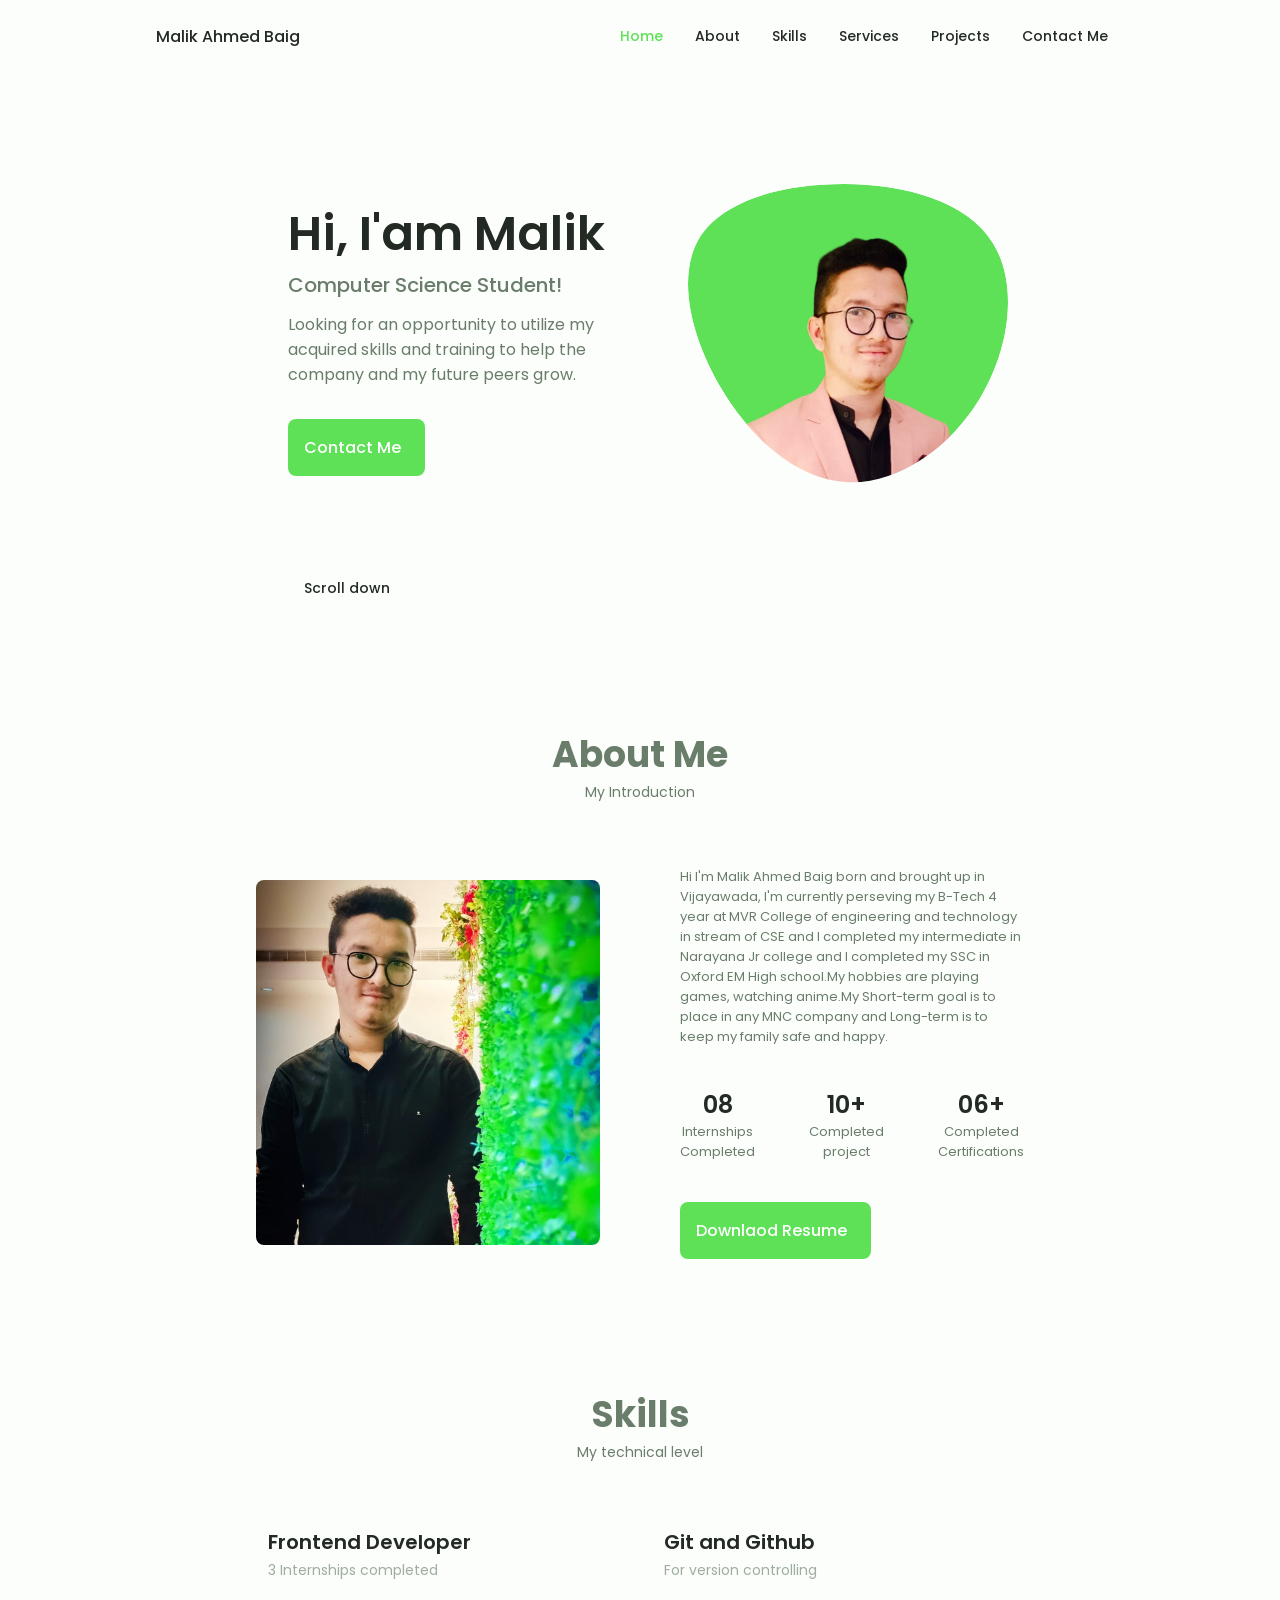
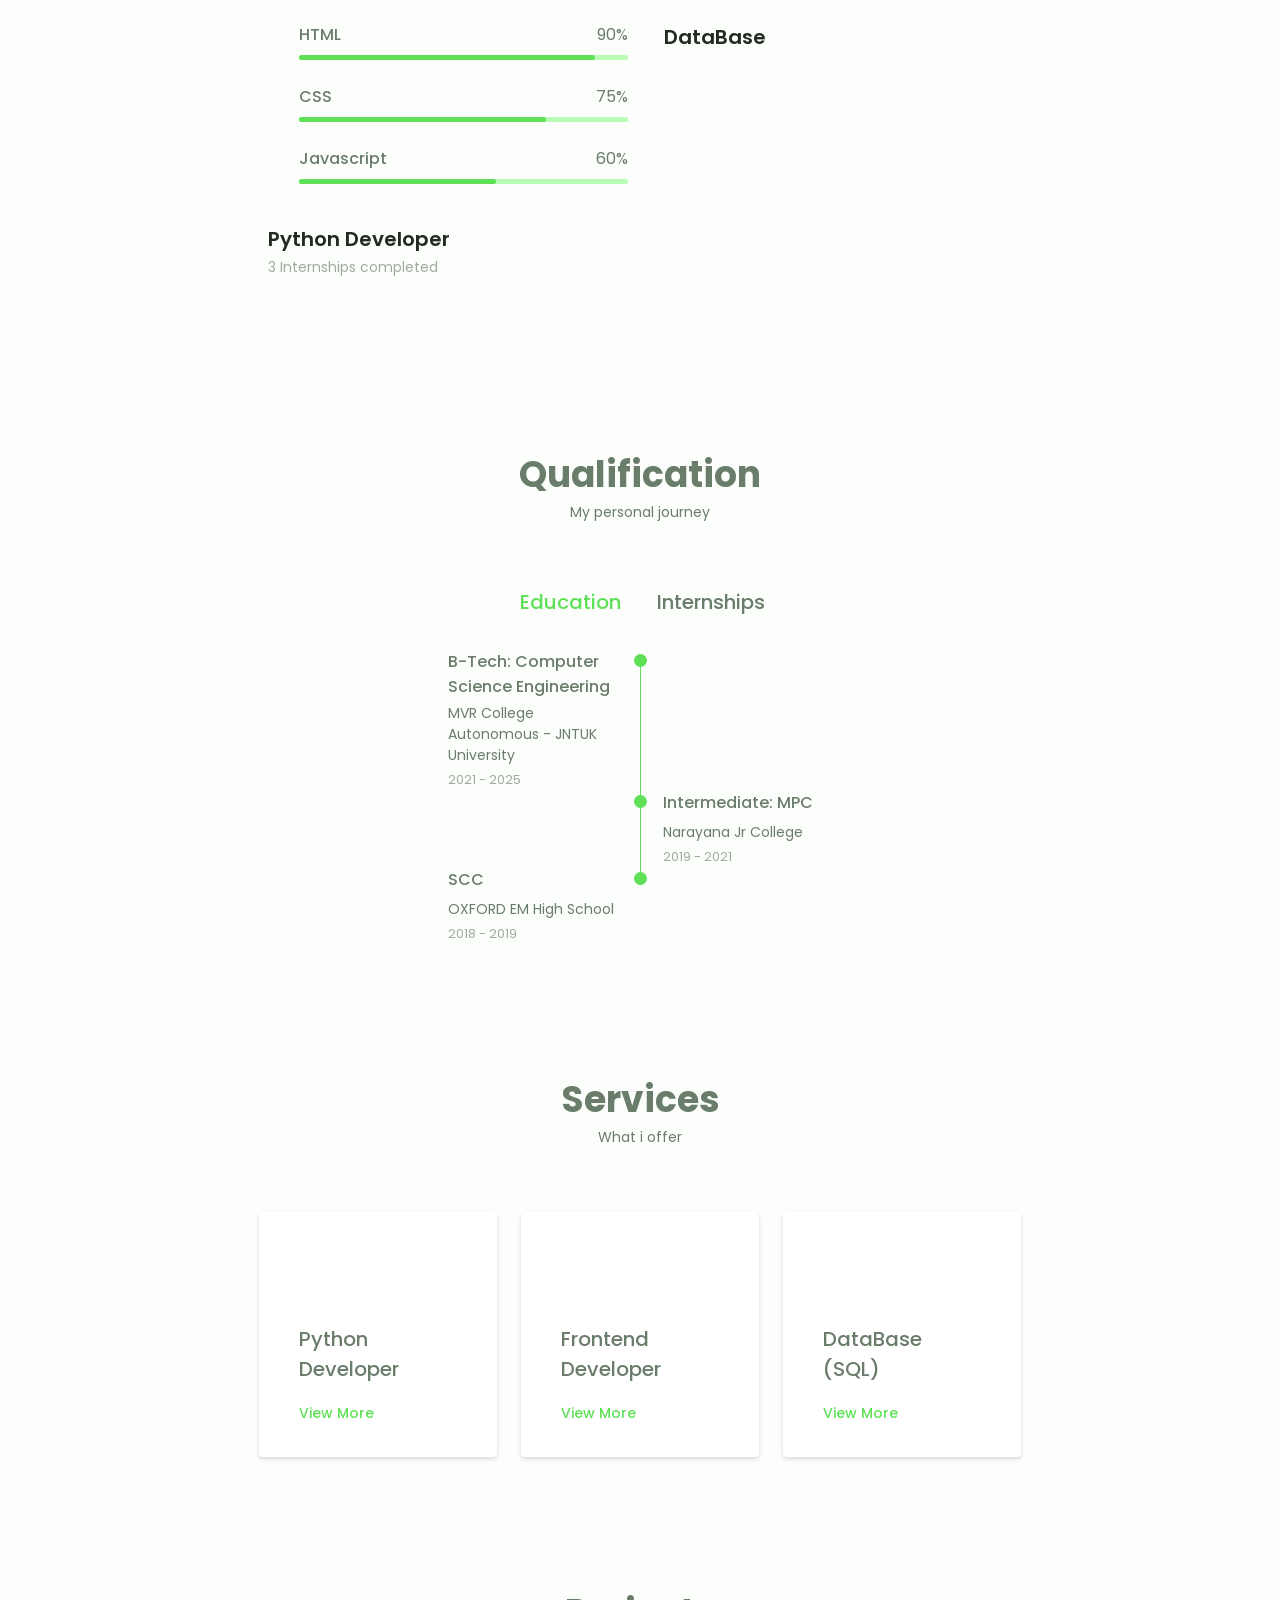
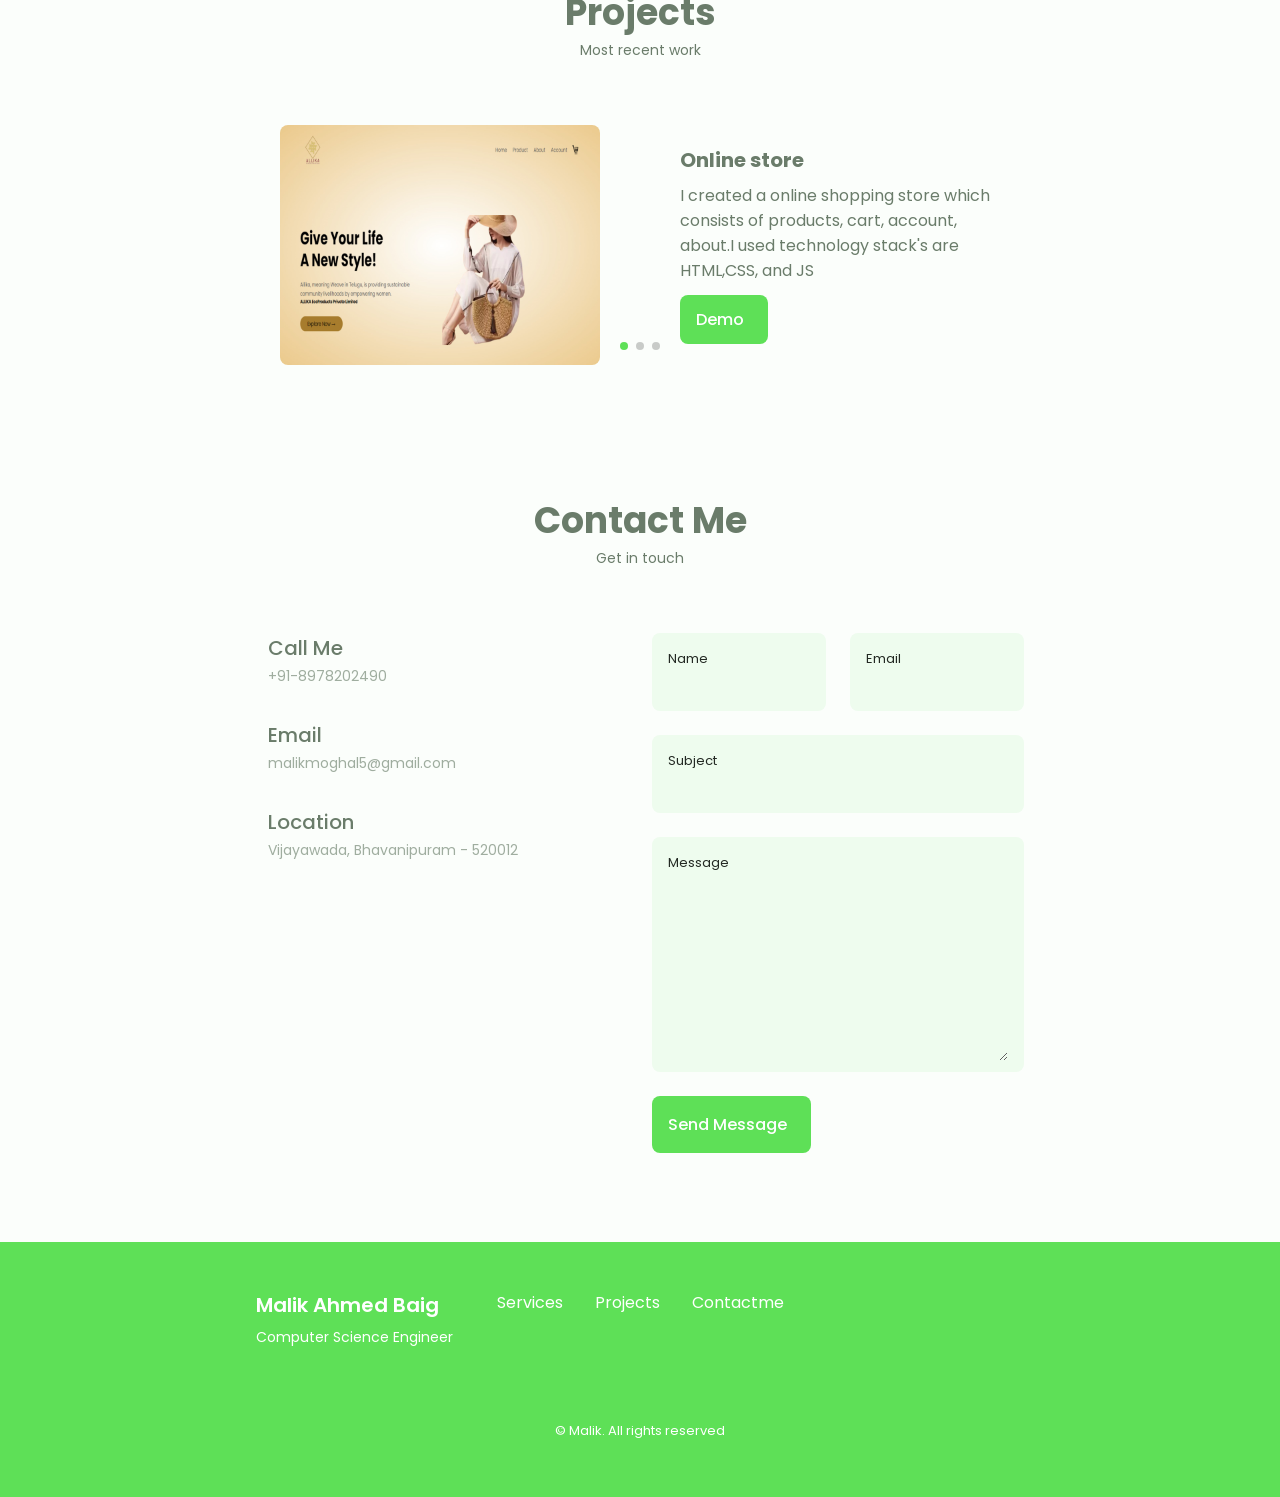
<file: index.html>
<!DOCTYPE html>
<html lang="en">
<head>
    <meta charset="UTF-8">
    <meta name="viewport" content="width=device-width, initial-scale=1.0">
    <link rel="stylesheet" href="https://unicons.iconscout.com/release/v3.0.6/css/line.css">
    <link rel="stylesheet" href="swiper-bundle.min.css">
    <link rel="stylesheet" href="index.css">
    <title>Portfolio</title>
</head>
<body>
    <header class="header" id="header">
        <nav class="nav container">
            <a href="#" class="nav__logo">Malik Ahmed Baig</a>
            <div class="nav__menu" id="nav-menu">
                <ul class="nav__list grid">
                    <li class="nav__item">
                        <a href="#home" class="nav__link active-link">
                            <i class="uil uil-estate nav__icon"></i>Home
                        </a>
                    </li>
                    <li class="nav__item">
                        <a href="#about" class="nav__link">
                            <i class="uil uil-user nav__icon"></i>About
                        </a>
                    </li>
                    <li class="nav__item">
                        <a href="#skills" class="nav__link">
                            <i class="uil uil-file-alt nav__icon"></i>Skills
                        </a>
                    </li>
                    <li class="nav__item">
                        <a href="#services" class="nav__link">
                            <i class="uil uil-briefcase-alt nav__icon"></i>Services
                        </a>
                    </li>
                    <li class="nav__item">
                        <a href="#portfolio" class="nav__link">
                            <i class="uil uil-arrow nav__icon"></i>Projects
                        </a>
                    </li>
                    <li class="nav__item">
                        <a href="#contact" class="nav__link">
                            <i class="uil uil-message nav__icon"></i>Contact Me
                        </a>
                    </li>
                </ul>
                <i class="uil uil-times nav__close" id="nav-close"></i>
            </div>
            <div class="nav__btns">
                <!-- Theme change button -->
                 <i class="uil uil-moon change-theme" id="theme-button"></i>
                <div class="nav__toggle" id="nav-toggle">
                    <i class="uil uil-apps"></i>
                </div>
            </div>
        </nav>
    </header>

    <main class="main">
        <section class="home section" id="home">
            <div class="home__container container grid">
                <div class="home__content grid">
                    <div class="home__social">
                        <a href="https://www.linkedin.com/in/malik-ahmed-baig-739107294?utm_source=share&utm_campaign=share_via&utm_content=profile&utm_medium=android_app" target="_blank" class="home__social-icon">
                            <i class="uil uil-linkedin-alt"></i>
                        </a>
                        <a href="https://github.com/malikbaig8978" target="_blank" class="home__social-icon">
                            <i class="uil uil-github-alt"></i>
                        </a>
                    </div>
                    <div class="home__img">
                        <svg class="home__blob" viewBox="0 0 200 187" xmlns="http://www.w3.org/2000/svg" xmlns:xlink="http://www.w3.org/1999/xlink">
                            <mask id="mask0" mask-type="alpha">
                                <path d="M190.312 36.4879C206.582 62.1187 201.309 102.826 182.328 134.186C163.346 165.547 
                                130.807 187.559 100.226 186.353C69.6454 185.297 41.0228 161.023 21.7403 129.362C2.45775 
                                97.8511 -7.48481 59.1033 6.67581 34.5279C20.9871 10.1032 59.7028 -0.149132 97.9666 
                                0.00163737C136.23 0.303176 174.193 10.857 190.312 36.4879Z"/>
                            </mask>
                            <g mask="url(#mask0)">
                                <path d="M190.312 36.4879C206.582 62.1187 201.309 102.826 182.328 134.186C163.346 
                                165.547 130.807 187.559 100.226 186.353C69.6454 185.297 41.0228 161.023 21.7403 
                                129.362C2.45775 97.8511 -7.48481 59.1033 6.67581 34.5279C20.9871 10.1032 59.7028 
                                -0.149132 97.9666 0.00163737C136.23 0.303176 174.193 10.857 190.312 36.4879Z"/>

                                <image class="home__blob-img" x='12' y='18' xlink:href="images/home-re.png"/>
                            </g>
                        </svg>
                    </div>
                    <div class="home__data">
                        <h1 class="home__title">Hi, I'am Malik</h1>
                        <h3 class="home__subtitle">Computer Science Student!</h3>
                        <p class="home__description">Looking for an opportunity to utilize my acquired skills and training to help the company and my future peers grow.</p>
                        <a href="#contact" class="button button--flex">
                            Contact Me<i class="uil uil-message button__icon"></i>
                        </a>
                    </div>
                </div>
                <div class="home__scroll">
                    <a href="#about" class="home__scroll-button button--flex">
                        <i class="uil uil-mouse-alt home__scroll-mouse"></i>
                        <span class="home__scroll-name">Scroll down</span>
                        <i class="uil uil-arrow-down home__scroll-arrow"></i>
                    </a>
                </div>
            </div>
        </section>



        <!-- about-- -->
        <section class="about section" id="about">
            <h2 class="section__title">About Me</h2>
            <span class="section__subtitle">My Introduction</span>
            <div class="about__container container grid">
                <img src="images/ab.jpg" alt="" class="about__img">

                <div class="about__data">
                    <p class="about__description">Hi I'm Malik Ahmed Baig born and brought up in Vijayawada, I'm currently perseving my B-Tech 4 year at MVR College of engineering and technology in stream of CSE and I completed my intermediate in Narayana Jr college and I completed my SSC in Oxford EM High school.My hobbies are playing games, watching anime.My Short-term goal is to place in any MNC company and Long-term is to keep my family safe and happy.</p>
                    <div class="about__info">
                        <div>
                            <span class="about__info-title">08</span>
                            <span class="about__info-name">Internships <br> Completed</span>
                        </div>
                        <div>
                            <span class="about__info-title">10+</span>
                            <span class="about__info-name">Completed <br> project</span>
                        </div>
                        <div>
                            <span class="about__info-title">06+</span>
                            <span class="about__info-name">Completed <br> Certifications</span>
                        </div>
                    </div>
                    <div class="about__buttons">
                        <a download="" href="images/Malik Resume1.pdf" class="button button--flex">
                            Downlaod Resume<i class="uil uil-download-alt button__icon"></i>
                        </a>
                    </div>
                </div>
            </div>
        </section>
        

        <!-- skilsl- -->
        <section class="skills section" id="skills">
            <h2 class="section__title">Skills</h2>
            <span class="section__subtitle">My technical level</span>

            <div class="skills__container container grid">
                <div>
                    <!-- s1 -->
                    <div class="skills__content skills__open">
                        <div class="skills__header">
                            <i class="uil uil-brackets-curly skills__icon"></i>

                            <div>
                                <h1 class="skills__title">Frontend Developer</h1>
                                <span class="skills__subtitle">3 Internships completed</span>
                            </div>

                            <i class="uil uil-angle-down skills__arrow"></i>
                        </div>
                        <div class="skills__list grid">
                            <div class="skills__data">
                                <div class="skills__titles">
                                    <h3 class="skills__name">HTML</h3>
                                    <span class="skills__number">90%</span>
                                </div>
                                <div class="skills__bar">
                                    <span class="skills__percentage skills__html"></span>
                                </div>
                            </div>

                            <div class="skills__data">
                                <div class="skills__titles">
                                    <h3 class="skills__name">CSS</h3>
                                    <span class="skills__number">75%</span>
                                </div>
                                <div class="skills__bar">
                                    <span class="skills__percentage skills__css"></span>
                                </div>
                            </div>

                            <div class="skills__data">
                                <div class="skills__titles">
                                    <h3 class="skills__name">Javascript</h3>
                                    <span class="skills__number">60%</span>
                                </div>
                                <div class="skills__bar">
                                    <span class="skills__percentage skills__js"></span>
                                </div>
                            </div>
                        </div>
                    </div>
                    <!-- s2 -->
                    <div class="skills__content skills__close">
                        <div class="skills__header">
                            <i class="uil uil-arrow skills__icon"></i>
                            <div>
                                <h1 class="skills__title">Python Developer</h1>
                                <span class="skills__subtitle">3 Internships completed</span>
                            </div>

                            <i class="uil uil-angle-down skills__arrow"></i>
                        </div>
                        <div class="skills__list grid">
                            <div class="skills__data">
                                <div class="skills__titles">
                                    <h3 class="skills__name">Python</h3>
                                    <span class="skills__number">70%</span>
                                </div>
                                <div class="skills__bar">
                                    <span class="skills__percentage skills__python"></span>
                                </div>
                            </div>
                        </div>
                    </div>
                </div>
                <div>
                    <!-- s3 -->
                    <div class="skills__content skills__close">
                        <div class="skills__header">
                            <i class="uil uil-github-alt skills__icon"></i>
                            <div>
                                <h1 class="skills__title">Git and Github</h1>
                                <span class="skills__subtitle">For version controlling</span>
                            </div>
                            <i class="uil uil-angle-down skills__arrow"></i>
                        </div>
                        <div class="skills__list grid">
                            <div class="skills__data">
                                <div class="skills__titles">
                                    <h3 class="skills__name">Git and Github </h3>
                                    <span class="skills__number">80%</span>
                                </div>
                                <div class="skills__bar">
                                    <span class="skills__percentage skills__git"></span>
                                </div>
                            </div>
                        </div>
                    </div>
                    <!-- s4 -->
                    <div class="skills__content skills__close">
                        <div class="skills__header">
                            <i class="uil uil-swatchbook skills__icon"></i>
                            <div>
                                <h1 class="skills__title">DataBase</h1>
                                <!-- <span class="skills__subtitle">Internships Completed</span> -->
                            </div>

                            <i class="uil uil-angle-down skills__arrow"></i>
                        </div>
                        <div class="skills__list grid">
                            <div class="skills__data">
                                <div class="skills__titles">
                                    <h3 class="skills__name">SQL </h3>
                                    <span class="skills__number">75%</span>
                                </div>
                                <div class="skills__bar">
                                    <span class="skills__percentage skills__sql"></span>
                                </div>
                            </div>
                        </div>
                    </div>
                </div>
            </div>
        </section>


        <!-- qua -->
        <section class="qualification section">
            <h2 class="section__title">Qualification</h2>
            <span class="section__subtitle">My personal journey</span>

            <div class="qualification__container container">
                <div class="qualification__tabs">
                    <div class="qualification__button button--flex qualification__active" data-target='#education'>
                        <i class="uil uil-graduation-cap qualification__icon"></i>
                        Education
                    </div>

                    <div class="qualification__button button--flex" data-target="#work">
                        <i class="uil uil-briefcase-alt qualification__icon"></i>
                        Internships
                    </div>
                </div>
                <div class="qualification__sections">
                    <!-- q1 -->
                    <div class="qualification__content qualification__active" data-content id="education">
                        <div class="qualification__data">
                            <div>
                                <h3 class="qualification__title">B-Tech: Computer Science Engineering</h3>
                                <span class="qualification__subtitle">MVR College Autonomous  - JNTUK University</span>  
                                <div class="qualification__calendar">
                                    <i class="uil uil-calendar-alt"></i>
                                    2021 - 2025
                                </div>  
                            </div>
                            <div>
                                <span class="qualification__rounder"></span>
                                <span class="qualification__line"></span>
                            </div>
                        </div>

                        <div class="qualification__data">
                            <div></div>
                            <div>
                                <span class="qualification__rounder"></span>
                                <span class="qualification__line"></span>
                            </div>
                            <div>
                                <h3 class="qualification__title">Intermediate: MPC</h3>
                                <span class="qualification__subtitle">Narayana Jr College</span>  
                                <div class="qualification__calendar">
                                    <i class="uil uil-calendar-alt"></i>
                                    2019 - 2021
                                </div>  
                            </div>
                        </div>

                        <div class="qualification__data">
                            <div>
                                <h3 class="qualification__title">SCC</h3>
                                <span class="qualification__subtitle">OXFORD EM High School</span>  
                                <div class="qualification__calendar">
                                    <i class="uil uil-calendar-alt"></i>
                                    2018 - 2019
                                </div>  
                            </div>
                            <div>
                                <span class="qualification__rounder"></span>
                                <!-- <span class="qualification__line"></span> -->
                            </div>
                        </div>
                    </div>
                    <!-- q2 -->
                    <div class="qualification__content" data-content id="work">
                        <div class="qualification__data">
                            <div>
                                <h3 class="qualification__title">Role: Cloud and DevOps Intern</h3>
                                <a href="https://drive.google.com/file/d/1pareaHKlBRW4AZBRglafbD0pzsEd27zA/view?usp=sharing" target="_blank"><h4 class="qualification__cer">Certificate, Tap here!</h4></a>
                                <span class="qualification__subtitle">Data Valley</span>
                                <div class="qualification__calendar">
                                    <i class="uil uil-calendar-alt"></i>Jun2024 - Jul2024
                                </div>
                            </div>
                            <div>
                                <span class="qualification__rounder"></span>
                                <span class="qualification__line"></span>
                            </div>
                        </div>

                        <div class="qualification__data">
                            <div></div>
                            <div>
                                <span class="qualification__rounder"></span>
                                <span class="qualification__line"></span>
                            </div>
                            <div>
                                <h3 class="qualification__title">Role: Python Development Intern</h3>
                                <a href="https://drive.google.com/file/d/1dFZ-yLTZ5YjHICHHYEova5HmUig3dK5l/view?usp=sharing" target="_blank"><h4 class="qualification__cer">Certificate, Tap here!</h4></a>
                                <span class="qualification__subtitle">Codes-On-Bytes</span>  
                                <div class="qualification__calendar">
                                    <i class="uil uil-calendar-alt"></i>Oct2023 - Nov2023
                                </div>  
                            </div>
                        </div>

                        <div class="qualification__data">
                            <div>
                                <h3 class="qualification__title">Role: Web Development Intern</h3>
                                <a href="https://drive.google.com/file/d/1qqc4ydtRu_H9dtq92ePpf-S7LH2-EAsj/view?usp=sharing" target="_blank"><h4 class="qualification__cer">Certificate, Tap here!</h4></a>
                                <span class="qualification__subtitle">OCTANET Services PVT LTD</span>  
                                <div class="qualification__calendar">
                                    <i class="uil uil-calendar-alt"></i>Oct2023 - Nov2023
                                </div>  
                            </div>
                            <div>
                                <span class="qualification__rounder"></span>
                                <span class="qualification__line"></span>
                            </div>
                        </div>

                        <div class="qualification__data">
                            <div></div>
                            <div>
                                <span class="qualification__rounder"></span>
                                <!-- <span class="qualification__line"></span> -->
                            </div>
                            <div>
                                <h3 class="qualification__title">Role: Java Development Intern</h3>
                                <a href="https://drive.google.com/file/d/1Kde6yTMptpNyWLbMtx-F6JLbCnvce4DE/view?usp=sharing" target="_blank"><h4 class="qualification__cer">Certificate, Tap here!</h4></a>
                                <span class="qualification__subtitle">Cognifyz Technologies</span>  
                                <div class="qualification__calendar">
                                    <i class="uil uil-calendar-alt"></i>May2024 - Jun2024
                                </div>  
                            </div>
                        </div>
                        
                    </div>
                </div>
            </div>
        </section>



        <!-- services -->
        <section class="services section" id="services">
            <h2 class="section__title">Services</h2>
            <span class="section__subtitle">What i offer</span>
            <div class="services__container container grid">
                <!-- se1 -->
                 <div class="services__content">
                    <div>
                        <i class="uil uil-arrow services__icon"></i>
                        <h3 class="services__title">Python <br> Developer</h3>
                    </div>
                    <span class="button button--flex button--small button--link services__button">View More <i class="uil uil-arrow-right button__icon"></i></span>
                    <div class="services__modal">
                        <div class="services__modal-content">
                            <h4 class="services__modal-title">Python <br>Developer</h4>
                            <i class="uil uil-times services__modal-close"></i>
                            <ul class="services__modal-services grid">
                                <li class="services__modal-services">
                                    <i class="uil uil-check-circle services__modal-icon"></i>
                                    <p>Python Developer responsible for creating efficient, scalable, and maintainable code that addresses the needs of the business and its customers, and includepreparing the server-side logic of a web application, developing the application's back-end components and linking it with other web services.</p>
                                </li>
                            </ul>
                        </div>
                    </div>
                 </div>
                 <!-- se2 -->
                 <div class="services__content">
                    <div>
                        <i class="uil uil-brackets-curly services__icon"></i>
                        <h3 class="services__title">Frontend <br> Developer</h3>
                    </div>
                    <span class="button button--flex button--small button--link services__button">View More <i class="uil uil-arrow-right button__icon"></i></span>
                    <div class="services__modal">
                        <div class="services__modal-content">
                            <h4 class="services__modal-title">Frontend <br> Developer</h4>
                            <i class="uil uil-times services__modal-close"></i>
                            <ul class="services__modal-services grid">
                                <li class="services__modal-services">
                                    <i class="uil uil-check-circle services__modal-icon"></i>
                                    <p>I develop the user interface.</p>
                                </li>
                                <li class="services__modal-services">
                                    <i class="uil uil-check-circle services__modal-icon"></i>
                                    <p>Web page development.</p>
                                </li>
                                <li class="services__modal-services">
                                    <i class="uil uil-check-circle services__modal-icon"></i>
                                    <p>Create User-Friendly interfaces.</p>
                                </li>
                                <li class="services__modal-services">
                                    <i class="uil uil-check-circle services__modal-icon"></i>
                                    <p>Customer priority is most important key point.</p>
                                </li>
                            </ul>
                        </div>
                    </div>
                 </div>
                 <!-- se3 -->
                 <div class="services__content">
                    <div>
                        <i class="uil uil-swatchbook services__icon"></i>
                        <h3 class="services__title">DataBase <br> (SQL)</h3>
                    </div>
                    <span class="button button--flex button--small button--link services__button">View More <i class="uil uil-arrow-right button__icon"></i></span>
                    <div class="services__modal">
                        <div class="services__modal-content">
                            <h4 class="services__modal-title">DataBase <br> (SQL)</h4>
                            <i class="uil uil-times services__modal-close"></i>
                            <ul class="services__modal-services grid">
                                <li class="services__modal-services">
                                    <i class="uil uil-check-circle services__modal-icon"></i>
                                    <p>A DataBase Engineer plan decision-making, improve efficiency, enhance customer experiences, and manage risks by interpreting complex data sets.Experience working under lead data scientist and other team members to create and implement scalable cloud-based data analytic solutions in fast-paced environments with changing priorities.</p>
                                </li>
                            </ul>
                        </div>
                    </div>
                 </div>
            </div>
        </section>


        <!-- port- -->
        <section class="portfolio section" id="portfolio">
            <h2 class="section__title">Projects</h2>
            <span class="section__subtitle">Most recent work</span>

            <div class="portfolio__container container swiper mySwiper">
                <div class="swiper-wrapper">
                    <!-- p1 -->
                     <div class="portfolio__content grid swiper-slide">
                        <img src="images/p3.jpg" alt="" class="portfolio__img">
                        <div class="portfolio__data">
                            <h3 class="portfolio__title">Online store</h3>
                            <p class="portfolio__description">I created a online shopping store which consists of products, cart, account, about.I used technology stack's are HTML,CSS, and JS</p>
                            <a href="#" class="button button--flex button--small portfolio__button">
                                Demo
                                <i class="uil uil-arrow-right button__icon"></i>
                            </a>
                        </div>
                     </div>
                     <!-- p2 -->
                     <div class="portfolio__content grid swiper-slide">
                        <img src="images/p2.jpg" alt="" class="portfolio__img">
                        <div class="portfolio__data">
                            <h3 class="portfolio__title">personal expenses traker</h3>
                            <p class="portfolio__description">I created my montly expense traker using python,it allows you to first take the data and show according to montly and yearly.</p>
                            <a href="#" class="button button--flex button--small portfolio__button">
                                Demo
                                <i class="uil uil-arrow-right button__icon"></i>
                            </a>
                        </div>
                     </div>
                     <!-- p3 -->
                     <div class="portfolio__content grid swiper-slide">
                        <img src="images/p1.jpg" loop alt="" class="portfolio__img">
                        <div class="portfolio__data">
                            <h3 class="portfolio__title">Netflix Landing Page</h3>
                            <p class="portfolio__description">I created a Landing Page which it consists of home, cources, blogs, about, contact with content of web design cources.</p>
                            <a href="#" class="button button--flex button--small portfolio__button">
                                Demo
                                <i class="uil uil-arrow-right button__icon"></i>
                            </a>
                        </div>
                    </div>
                </div>
                <div class="swiper-button-next">
                    <i class="uil uil-angle-right-b swiper-portfolio-icon"></i>
                </div>
                <div class="swiper-button-prev">
                    <i class="uil uil-angle-left-b swiper-portfolio-icon"></i>
                </div>
                <div class="swiper-pagination"></div>

            </div>
        </section>


    
        


        <!-- contact- -->
        <section class="contact section" id="contact">
            <h2 class="section__title">Contact Me</h2>
            <span class="section__subtitle">Get in touch</span>
            <div class="contact__container container grid">
                <div>
                    <div class="contact__information">
                        <i class="uil uil-phone contact__icon"></i>
                        <div>
                            <h3 class="contact__title">Call Me</h3>
                            <span class="contact__subtitle">+91-8978202490</span>
                        </div>
                    </div>
                    <div class="contact__information">
                        <i class="uil uil-envelope contact__icon"></i>
                        <div>
                            <h3 class="contact__title">Email</h3>
                            <span class="contact__subtitle">malikmoghal5@gmail.com</span>
                        </div>
                    </div>
                    <div class="contact__information">
                        <i class="uil uil-map-marker contact__icon"></i>
                        <div>
                            <h3 class="contact__title">Location</h3>
                            <span class="contact__subtitle">Vijayawada, Bhavanipuram - 520012</span>
                        </div>
                    </div>
                </div>
                <form id="contactForm" action="" class="contact__form grid">
                    <div class="contact__inputs grid">
                        <div class="contact__content">
                            <label for="name" class="contact__label">Name</label>
                            <input type="text" id="name" class="contact__input">
                        </div>
                        <div class="contact__content">
                            <label for="email" class="contact__label">Email</label>
                            <input type="email" id="email" class="contact__input">
                        </div>
                    </div>
                    <div class="contact__content">
                        <label for="subject" class="contact__label">Subject</label>
                        <input type="text" id="subject" class="contact__input">
                    </div>
                    <div class="contact__content">
                        <label for="message" class="contact__label">Message</label>
                        <textarea id="message" cols="0" rows="7" class="contact__input"></textarea>
                    </div>
                    <div id="error-message" style="display:none; color:red;"></div>
                    <div>
                        <a href="#" class="button button--flex" onclick="submitForm(event)">
                            Send Message
                            <i class="uil uil-message button__icon"></i>
                        </a>
                    </div>
                </form>
            </div>
        </section>






    </main>


    <!-- footer-- -->
    <footer class="footer">
        <div class="footer__bg">
           <div class="footer__container container grid">
               <div>
                   <h1 class="footer__title">Malik Ahmed Baig</h1>
                   <span class="footer__subtitle">Computer Science Engineer</span>
               </div>
               <ul class="footer__links">
                   <li>
                       <a href="#services" class="footer__links">Services</a>
                   </li>
                   <li>
                       <a href="#portfolio" class="footer__links">Projects</a>
                   </li>
                   <li>
                       <a href="#contact" class="footer__links">Contactme</a>
                   </li>
               </ul>
               <div class="footer__socials">
                   <!-- <a href="https://www.facebook.com/" target="_blank" class="footer__social">
                       <i class="uil uil-facebook-f"></i>
                   </a> -->
                   <a href="https://github.com/malikbaig8978" target="_blank"  class="footer__social">
                    <i class="uil uil-github-alt"></i>
                </a>
                   <a href="https://www.instagram.com/mr.jerry.085/" target="_blank"  class="footer__social">
                       <i class="uil uil-instagram"></i>
                   </a>
                   <a href="https://www.linkedin.com/in/malik-ahmed-baig-739107294?utm_source=share&utm_campaign=share_via&utm_content=profile&utm_medium=android_app" target="_blank"  class="footer__social">
                       <i class="uil uil-linkedin-alt"></i>
                   </a>
               </div>
           </div>
           <p class="footer__copy">&#169; Malik. All rights reserved</p>
        </div>
    </footer>


    <a href="#" class="scrollup" id="scroll-up">
        <i class="uil uil-arrow-up scrollup__icon"></i>
    </a>


    <script>
        function submitForm(event) {
            event.preventDefault();
            
            var name = document.getElementById('name').value.trim();
            var email = document.getElementById('email').value.trim();
            var userSubject = document.getElementById('subject').value.trim();
            var message = document.getElementById('message').value.trim();

            var emailPattern = /^[a-zA-Z0-9._%+-]+@[a-zA-Z0-9.-]+\.[a-zA-Z]{2,}$/;
            var errorMessage = '';
            var allFieldsEmpty = true;

            if (!name) {
                document.getElementById('name').style.borderColor = 'red';
                errorMessage += 'Name field is required.<br>';
            } else {
                document.getElementById('name').style.borderColor = '';
                allFieldsEmpty = false;
            }

            if (!email) {
                document.getElementById('email').style.borderColor = 'red';
                errorMessage += 'Email field is required.<br>';
            } else if (!emailPattern.test(email)) {
                document.getElementById('email').style.borderColor = 'red';
                errorMessage += 'Please enter a valid email address.<br>';
                allFieldsEmpty = false;
            } else {
                document.getElementById('email').style.borderColor = '';
                allFieldsEmpty = false;
            }

            if (!userSubject) {
                document.getElementById('subject').style.borderColor = 'red';
                errorMessage += 'Subject field is required.<br>';
            } else {
                document.getElementById('subject').style.borderColor = '';
                allFieldsEmpty = false;
            }

            if (!message) {
                document.getElementById('message').style.borderColor = 'red';
                errorMessage += 'Message field is required.<br>';
            } else {
                document.getElementById('message').style.borderColor = '';
                allFieldsEmpty = false;
            }

            if (allFieldsEmpty) {
                errorMessage = 'You have not filled any fields.';
            }

            if (errorMessage) {
                document.getElementById('error-message').innerHTML = errorMessage;
                document.getElementById('error-message').style.display = 'block';
                return;
            } else {
                document.getElementById('error-message').style.display = 'none';
            }

            var subject = encodeURIComponent(userSubject);
            var body = encodeURIComponent('Name: ${name}\nEmail: ${email}\nMessage: ${message}');
            var mailtoLink = 'mailto:malikmoghal5@gmail.com?subject=${subject}&body=${body}';

            window.location.href = mailtoLink;
        }

        function resetError(fieldId) {
            document.getElementById(fieldId).style.borderColor = '';
            document.getElementById('error-message').style.display = 'none';
        }

        document.getElementById('name').addEventListener('input', function() {
            resetError('name');
        });

        document.getElementById('email').addEventListener('input', function() {
            resetError('email');
        });

        document.getElementById('subject').addEventListener('input', function() {
            resetError('subject');
        });

        document.getElementById('message').addEventListener('input', function() {
            resetError('message');
        });
    </script>


    <script src="swiper-bundle.min.js"></script>
    <script src="index.js"></script>
</body>
</html>
</file>
<file: index.css>
@import url('https://fonts.googleapis.com/css2?family=Poppins:wght@400;500;600&display=swap');
:root{
    --header-height:3rem;
    --hue-color:117;
    --first-color:hsl(var(--hue-color), 69%, 61%);
    --first-color-second:hsl(var(--hue-color), 69%, 61%);
    --first-color-alt:hsl(var(--hue-color), 57%, 53%);
    --first-color-lighter:hsl(var(--hue-color), 92%, 85%);
    --title-color:hsl(var(--hue-color), 8%, 15%);
    --text-color:hsl(var(--hue-color), 8%, 45%);
    --text-color-light:hsl(var(--hue-color), 8%, 65%);
    --input-color:hsl(var(--hue-color), 70%, 96%);
    --body-color:hsl(var(--hue-color), 60%, 99%);
    --container-color: white;
    --scroll-bar-color:hsl(var(--hue-color), 12%, 90%);
    --scroll-thumb-color:hsl(var(--hue-color), 12%, 80%);

    --body-font:'Poppins', sans-serif;
    --big-font-size:2rem;
    --h1-font-size:1.5rem;
    --h2-font-size:1.25rem;
    --h3-font-size:1.125rem;
    --normal-font-size:.938rem;
    --small-font-size:.813rem;
    --smaller-font-size:.75rem;
    --font-medium:500;
    --font-semi-bold:600;
    --mb-0-25:.25rem;
    --mb-0-5:.5rem;
    --mb-0-75:.75rem;
    --mb-1:1rem;
    --mb-1-5:1.5rem;
    --mb-2:2rem;
    --mb-2-5:2.5rem;
    --mb-3:3rem;
    --z-tooltip:10;
    --z-fixed:100;
    --z-modal:1000;
}

@media screen and (min-width:968px){
    :root{
        --big-font-size:3rem;
        --h1-font-size:2.25rem;
        --h2-font-size:1.5rem;
        --h3-font-size:1.25rem;
        --normal-font-size:1rem;
        --small-font-size:.875rem;
        --smaller-font-size:.813rem;
    }
}


body.dark-theme{
    --first-color-second:hsl(var(--hue-color), 30%, 8%);
    --title-color:hsl(var(--hue-color), 8%, 95%);
    --text-color:hsl(var(--hue-color), 8%, 75%);
    --input-color:hsl(var(--hue-color), 29%, 16%);
    --body-color:hsl(var(--hue-color), 28%, 12%);
    --container-color: hsl(var(--hue-color), 29%, 16%);
    --scroll-bar-color:hsl(var(--hue-color), 12%, 48%);
    --scroll-thumb-color:hsl(var(--hue-color), 12%, 36%);
}



.nav__btns{
    display: flex;
    align-items: center;
}
.change-theme{
    font-size: 1.25rem;
    color: var(--title-color);
    margin-right: var(--mb-1);
    cursor: pointer;
}
.change-theme:hover{
    color: var(--first-color);
}



*{
    box-sizing: border-box;
    padding: 0;
    margin: 0;
}
html{
    scroll-behavior: smooth;
}
body{
    margin: 0 0 var(--header-height) 0;
    font-family: var(--body-font);
    font-size: var(--normal-font-size);
    background-color: var(--body-color);
    color: var(--text-color);
}
h1,h2.h3,h4{
    color: var(--title-color);
    font-weight: var(--font-semi-bold);
}
ul{
    list-style: none;
}
a{
    text-decoration: none;
}
img{
    max-width: 100%;
    height: auto;
}
.section{
    padding: 2rem 0 4rem;
}
.section__title{
    font-size: var(--h1-font-size);
}
.section__subtitle{
    display: block;
    font-size: var(--small-font-size);
    margin-bottom: var(--mb-3);
}
.section__title,
.section__subtitle{
    text-align: center;
}
.container{
    max-width: 768px;
    margin-left: var(--mb-1-5);
    margin-right: var(--mb-1-5);
}
.grid{
    display: grid;
    gap: 1.5rem;
}

.header{
    width: 100%;
    position: fixed;
    bottom: 0;
    left: 0;
    z-index: var(--z-fixed);
    background-color: var(--body-color);
}
.nav{
    max-width: 968px;
    height: var(--header-height);
    display: flex;
    justify-content: space-between;
    align-items: center;
}
.nav__logo,
.nav__toggle{
    color: var(--title-color);
    font-weight: var(--font-medium);
}
.nav__logo:hover{
    color: var(--first-color);
}
.nav__toggle{
    font-size: 1.1rem;
    cursor: pointer;
}
.nav__toggle:hover{
    color: var(--first-color);
}
@media screen and (max-width: 767px){
    .nav__menu{
        position: fixed;
        bottom: -100%;
        left: 0;
        width: 100%;
        background-color: var(--body-color);
        padding: 2rem 1.5rem 4rem;
        box-shadow: 0 -1px 4px rgba(0,0,0,.15);
        border-radius: 1.5rem 1.5rem 0 0;
        transition: .3s;
    }
}
.nav__list{
    grid-template-columns: repeat(3,1fr);
    gap: 2rem;
}
.nav__link{
    display: flex;
    flex-direction: column;
    align-items: center;
    font-size: var(--small-font-size);
    color: var(--title-color);
    font-weight: var(--font-medium);
}
.nav__link:hover{
    color: var(--first-color);
}
.nav__icon{
    font-size: 1.2rem;
}
.nav__close{
    position: absolute;
    right: 1.3rem;
    bottom: .5rem;
    font-size: 1.5rem;
    cursor: pointer;
    color: var(--first-color);
}
.nav__close:hover{
    color: var(--first-color-alt);
}
.show-menu{
    bottom: 0;
}

.active-link{
    color: var(--first-color);
}
.scroll-header{
    box-shadow: 0 -1px 4px rgba(0,0,0,.15);
}


.home__container{
    gap: 1rem;
}
.home__content{
    grid-template-columns: .5fr 3fr;
    padding-top: 3.5rem;
    align-items: center;
}
.home__social{
    display: grid;
    grid-template-columns: max-content;
    row-gap: 1rem;
}
.home__social-icon{
    font-size: 1.25rem;
    color: var(--first-color);
}
.home__social-icon:hover{
    color: var(--first-color-alt);
}
.home__blob{
    width: 200px;
    fill: var(--first-color);
}
.home__blob-img{
    width: 170px;
}
.home__data{
    grid-column: 1/3;
}
.home__title{
    font-size: var(--big-font-size);
}
.home__subtitle{
    font-size: var(--h3-font-size);
    color: var(--text-color);
    font-weight: var(--font-medium);
    margin-bottom: var(--mb-0-75);
}
.home__description{
    margin-bottom: var(--mb-2);
}
.home__scroll{
    display: none;
}
.home__scroll-button{
    color: var(--first-color);
    transition: .3s;
}
.home__scroll-button:hover{
    transform: translateY(.25rem);
}
.home__scroll-mouse{
    font-size: 2rem;
}
.home__scroll-name{
    font-size: var(--small-font-size);
    color: var(--title-color);
    font-weight: var(--font-medium);
    margin-right: var(--mb-0-25);
}
.home__scroll-arrow{
    font-size: 1.25rem;
}
.button{
    display: inline-block;
    background-color: var(--first-color);
    color: #fff;
    padding: 1rem;
    border-radius: .5rem;
    font-weight: var(--font-medium);
}
.button:hover{
    background-color: var(--first-color-alt);
}
.button__icon{
    font-size: 1.25rem;
    margin-left: var(--mb-0-5);
    transition: .3s;
}
.button--flex{
    display: inline-flex;
    align-items: center;
}
.button--small{
    padding: .75rem 1rem;
}
.button--link{
    padding: 0;
    background-color: transparent;
    color: var(--first-color);
}
.button--link:hover{
    background-color: transparent;
    color: var(--first-color-alt);
}


.about__img{
    width: 200px;
    border-radius: .5rem;
    justify-self: center;
    align-self: center;
}
.about__description{
    text-align: center;
    margin-bottom: var(--mb-2-5);
}
.about__info{
    display: flex;
    justify-content: space-evenly;
    margin-bottom: var(--mb-2-5);
}
.about__info-title{
    font-size: var(--h2-font-size);
    font-weight: var(--font-semi-bold);
    color: var(--title-color);
}
.about__info-name{
    font-size: var(--smaller-font-size);
}
.about__info-title,
.about__info-name{
    display: block;
    text-align: center;
}
.about__buttons{
    display: flex;
    justify-content: center;
}



.skills__container{
    row-gap: 0;
}
.skills__header{
    display: flex;
    align-items: center;
    margin-bottom: var(--mb-2-5);
    cursor: pointer;
}
.skills__icon,
.skills__arrow{
    font-size: 2rem;
    color: var(--first-color);
}
.skills__icon{
    margin-right: var(--mb-0-75);
}
.skills__title{
    font-size: var(--h3-font-size);
}
.skills__subtitle{
    font-size: var(--small-font-size);
    color: var(--text-color-light);
}
.skills__arrow{
    margin-left: auto;
    transition: .4s;
}
.skills__list{
    row-gap: 1.5rem;
    padding-left: 2.7rem;
}
.skills__titles{
    display: flex;
    justify-content: space-between;
    margin-bottom: var(--mb-0-5);
}
.skills__name{
    font-size: var(--normal-font-size);
    font-weight: var(--font-medium);
}
.skills__bar,
.skills__percentage{
    height: 5px;
    border-radius: .25rem;
}
.skills__bar{
    background-color: var(--first-color-lighter);
}
.skills__percentage{
    display: block;
    background-color: var(--first-color);
}
.skills__html{
    width: 90%;
}
.skills__css{
    width: 75%;
}
.skills__js{
    width: 60%;
}
.skills__python{
    width: 70%;
}
.skills__git{
    width: 80%;
}
.skills__sql{
    width: 75%;
}
.skills__close .skills__list{
    height: 0;
    overflow: hidden;
}
.skills__open .skills__list{
    height: max-content;
    margin-bottom: var(--mb-2-5);
}
.skills__open .skills__arrow{
    transform: rotate(-180deg);
}



.qualification__tabs{
    display: flex;
    justify-content: space-evenly;
    margin-bottom: var(--mb-2);
}
.qualification__button{
    font-size: var(--h3-font-size);
    font-weight: var(--font-medium);
    cursor: pointer;
}
.qualification__button:hover{
    color: var(--first-color);
}
.qualification__icon{
    font-size: 1.8rem;
    margin-right: var(--mb-0-25);
}
.qualification__data{
    display: grid;
    grid-template-columns: 1fr max-content 1fr;
    column-gap: 1rem;
}
.qualification__title{
    font-size: var(--normal-font-size);
    font-weight: var(--font-medium);
    margin-bottom: var(--mb-0-25);

}
.qualification__subtitle{
    display: inline-block;
    font-size: var(--small-font-size);
    color: var(--text-color);
    margin-bottom: var(--mb-0-25);

}
.qualification__calendar{
    font-size: var(--smaller-font-size);
    color: var(--text-color-light);
}
.qualification__cer{
    color: var(--text-color);
    font-weight: 300;
    margin-bottom: var(--mb-0-25);

}
.qualification__rounder{
    display: inline-block;
    width: 13px;
    height: 13px;
    background-color: var(--first-color);
    border-radius: 50%;
}
.qualification__line{
    display: block;
    width: 1px;
    height: 100%;
    background-color: var(--first-color);
    transform: translate(6px, -7px);
}
.qualification [data-content]{
    display: none;
}
.qualification__active[data-content]{
    display: block;
}
.qualification__button.qualification__active{
    color: var(--first-color);
}




.services__container{
    gap: 1.5rem;
    grid-template-columns: repeat(2, 1fr);
}
.services__content{
    position: relative;
    background-color: var(--container-color);
    padding: 3.5rem .5rem 1.25rem 1.5rem;
    border-radius: .25rem;
    box-shadow: 0 2px 4px rgba(0,0,0,.15);
    transition: .3s;
}
.services__content:hover{
    box-shadow: 0 4px 8px rgba(0,0,0,.15);
}
.services__icon{
    display: block;
    font-size: 1.5rem;
    color: var(--first-color);
    margin-bottom: var(--mb-1);
}
.services__title{
    font-size: var(--h3-font-size);
    margin-bottom: var(--mb-1);
    font-weight: var(--font-medium);
}
.services__button{
    cursor: pointer;
    font-size: var(--small-font-size);
}
.services__button:hover .button__icon{
    transform: translateX(.25rem);
}
.services__modal{
    position: fixed;
    top: 0;
    left: 0;
    right: 0;
    bottom: 0;
    background-color: rgba(0,0,0,.5);
    display: flex;
    align-items: center;
    justify-content: center;
    padding: 0 1rem;
    z-index: var(--z-modal);
    opacity: 0;
    visibility: hidden;
    transition: .3s;
}
.services__modal-content{
    position: relative;
    background-color: var(--container-color);
    padding: 1.5rem;
    border-radius: .5rem;
}
.services__modal-services{
    row-gap: 1rem;
}
.services__modal-service{
    display: flex;
}
.services__modal-title{
    font-size: var(--h3-font-size);
    font-weight: var(--font-medium);
    margin-bottom: var(--mb-1-5);
}
.services__modal-close{
    position: absolute;
    top: 1rem;
    right: 1rem;
    font-size: 1.5rem;
    color: var(--first-color);
    cursor: pointer;
}
.services__modal-icon{
    color: var(--first-color);
    margin-right: var(--mb-0-25);
}
.active-modal{
    opacity: 1;
    visibility: visible;
}



.portfolio__container{
    overflow: initial;
}
.portfolio__content{
    padding: 0 1.5rem;
}
.portfolio__img{
    width: 265px;
    border-radius: .5rem;
    justify-self: center;
}
.portfolio__title{
    font-size: var(--h3-font-size);
    margin-bottom: var(--mb-0-5);
}
.portfolio__description{
    margin-bottom: var(--mb-0-75);
}
.portfolio__button:hover .button__icon{
    transform: translateX(.25rem);
}
.swiper-button-prev::after,
.swiper-button-next::after{
    content: '';
}
.swiper-portfolio-icon{
    font-size: 2rem;
    color: var(--first-color);
}
.swiper-button-prev{
    left: -.5rem;
}
.swiper-button-next{
    right: -.5rem;
}
.swiper-container-horizontal > .swiper-pagination-bullets{
    bottom: -2.5rem;
}
.swiper-pagination-bullet-active{
    background-color: var(--first-color);
}
.swiper-button-perv,
.swiper-button-next,
.swiper-pagination-bullet{
    outline: none;
}



.contact__container{
    row-gap: 3rem;
}
.contact__information{
    display: flex;
    margin-bottom: var(--mb-2);
}
.contact__icon{
    font-size: 2rem;
    color: var(--first-color);
    margin-right: var(--mb-0-75);
}
.contact__title{
    font-size: var(--h3-font-size);
    font-weight: var(--font-medium);
}
.contact__subtitle{
    font-size: var(--small-font-size);
    color: var(--text-color-light);
}
.contact__content{
    background-color: var(--input-color); 
    border-radius: .5rem;
    padding: .75rem 1rem .25rem;
}
.contact__label{
    font-size: var(--smaller-font-size);
    color: var(--title-color);
}
.contact__input{
    width: 100%;
    background-color: var(--input-color);
    color: var(--text-color);
    font-family: var(--body-font);
    font-size: var(--normal-font-size);
    border: none;
    outline: none;
    padding: .25rem .5rem .5rem 0;
}



.footer{
    padding-top: 2rem;
}
.footer__container{
    row-gap: 3.5rem;
} 
.footer__bg{
    background-color: var(--first-color-second);
    padding: 2rem 0 3rem;
}
.footer__title{
    font-size: var(--h1-font-size);
    margin-bottom: var(--mb-0-25);
}
.footer__subtitle{
    font-size: var(--small-font-size);
}
.footer__links{
    display: flex;
    flex-direction: column;
    row-gap: 1.5rem;
}
.footer__links:hover{
    color: var(--first-color-lighter);
}
.footer__social{
    font-size: 1.25rem;
    margin-right: var(--mb-1-5);
}
.footer__social:hover{
    color: var(--first-color-lighter);
}
.footer__copy{
    font-size: var(--smaller-font-size);
    text-align: center;
    color: #fff;
    margin-top: var(--mb-3);
}
.footer__title,
.footer__subtitle,
.footer__links,
.footer__social{
    color: #fff;
}

.scrollup{
    position: fixed;
    right: 1rem;
    bottom: -20%;
    background-color: var(--first-color);
    opacity: .8;
    padding: 0 .3rem;
    border-radius: .4rem;
    z-index: var(--z-tooltip);
    transition: .4s;
}
.scrollup:hover{
    background-color: var(--first-color-alt);
}
.scrollup__icon{
    font-size: 1.5rem;
    color: #fff;
}

.show-scroll{
    bottom: 5rem;
}


::-webkit-scrollbar{
    width: .60rem;
    background-color: var(--scroll-bar-color);
    border-radius: .5rem;
}
::-webkit-scrollbar-thumb{
    background-color: var(--scroll-thumb-color);
    border-radius: .5rem;
}
::-webkit-scrollbar-thumb:hover{
    background-color: var(--text-color-light);
}




@media screen and (max-width: 350px) {
    .container{
        margin-left: var(--mb-1);
        margin-right: var(--mb-1);
    }
    .nav__menu{
        padding: 2rem .25rem 4rem;
    }
    .nav__list{
        column-gap: 0;
    }
    .home__content{
        grid-template-columns: .25fr 3fr;
    }
    .home__blob{
        width: 180px;
    }
    .skills__title{
        font-size: var(--normal-font-size);
    }
    .qualification__data{
        gap: .5rem;
    }
    .services__container{
        grid-template-columns: max-content;
        justify-content: center;
    }
    .services__content{
        padding-right: 3.5rem;
    }
    .services__modal{
        padding: 0 .5rem;
    }
}

@media screen and (min-width: 568px) {
    .home__content{
        grid-template-columns: max-content 1fr 1fr;
    }
    .home__data{
        grid-column: initial;
    }
    .home__img{
        order: 1;
        justify-self: center;
    }
    .about__container,
    .skills__container,
    .portfolio__content,
    .contact__container,
    .footer__container{
        grid-template-columns: repeat(2, 1fr);
    }
    .qualification__sections{
        display: grid;
        grid-template-columns: .6fr;
        justify-content: center;
    }
}

@media screen and (min-width: 768px) {
    .container{
        margin-left: auto;
        margin-right: auto;
    }
    body{
        margin: 0;
    }
    .section{
        padding: 6rem 0 2rem;
    }
    .section__subtitle{
        margin-bottom: 4rem;
    }
    .header{
        top: 0;
        bottom: initial;
    }
    .header,
    .main,
    .footer__container{
        padding: 0 1rem;
    }
    .nav{
        height: calc(var(--header-height) + 1.5rem);
        column-gap: 1rem;
    }
    .nav__icon,
    .nav__close,
    .nav__toggle{
        display: none;
    }
    .nav__list{
        display: flex;
        column-gap: 2rem;
    }
    .nav__menu{
        margin-left: auto;
    }
    .change-theme{
        margin: 0;
    }
    .home__container{
        row-gap: 5rem;
    }
    .home__content{
        padding-top: 5.5rem;
        column-gap: 2rem;
    }
    .home__blob{
        width: 270px;
    }
    .home__scroll{
        display: block;
    }
    .home__scroll-button{
        margin-left: 3rem;
    }
    .about__container{
        column-gap: 5rem;
    }
    .about__img{
        width: 350px;
    }
    .about__description{
        text-align: initial;
    }
    .about__info{
        justify-content: space-between;
    }
    .about__buttons{
        justify-content: initial;
    }
    .qualification__tabs{
        justify-content: center;
    }
    .qualification__button{
        margin: 0 var(--mb-1);
    }
    .qualification__sections{
        grid-template-columns: .5fr;
    }
    .services__container{
        grid-template-columns: repeat(3, 218px);
        justify-content: center;
    }
    .services__icon{
        font-size: 2rem;
    }
    .services__content{
        padding: 6rem 0 2rem 2.5rem;
    }
    .services__modal-content{
        width: 450px;
    }
    .portfolio__img{
        width: 320px;
    }
    .portfolio__content{
        align-items: center;
    }
    .footer__container{
        grid-template-columns: repeat(3, 1fr);
    }
    .footer__bg{
        padding: 3rem 0 3.5rem;
    }
    .footer__links{
        flex-direction: row;
        column-gap: 2rem;
    }
    .footer__socials{
        justify-self: flex-end;
    }
    .footer__copy{
        margin-top: 4.5rem;
    }

}

@media screen and (min-width: 1024px) {
    .header,
    .main,
    .footer__container{
        padding: 0;
    }
    .home__blob{
        width: 320px;
    }
    .about__description{
        font-size: var(--smaller-font-size);
    }
    .home__social{
        transform: translateX(-6rem);
    }
    .services__container{
        grid-template-columns: repeat(3, 238px);
    }
    .portfolio__content{
        column-gap: 5rem;
    }
    .swiper-portfolio-icon{
        font-size: 3.5rem;
    }
    .swiper-button-perv{
        left: -3.5rem;
    }
    .swiper-button-next{
        right: -3.5rem;
    }
    .swiper-container-horizontal > .swiper-pagination-bullets{
        bottom: -4.5rem;
    }
    .contact-form{
        width: 460px;
    }
    .contact__inputs{
        grid-template-columns: repeat(2, 1fr);
    }
    .footer__title{
        font-size: var(--h3-font-size);
    }
}
</file>
